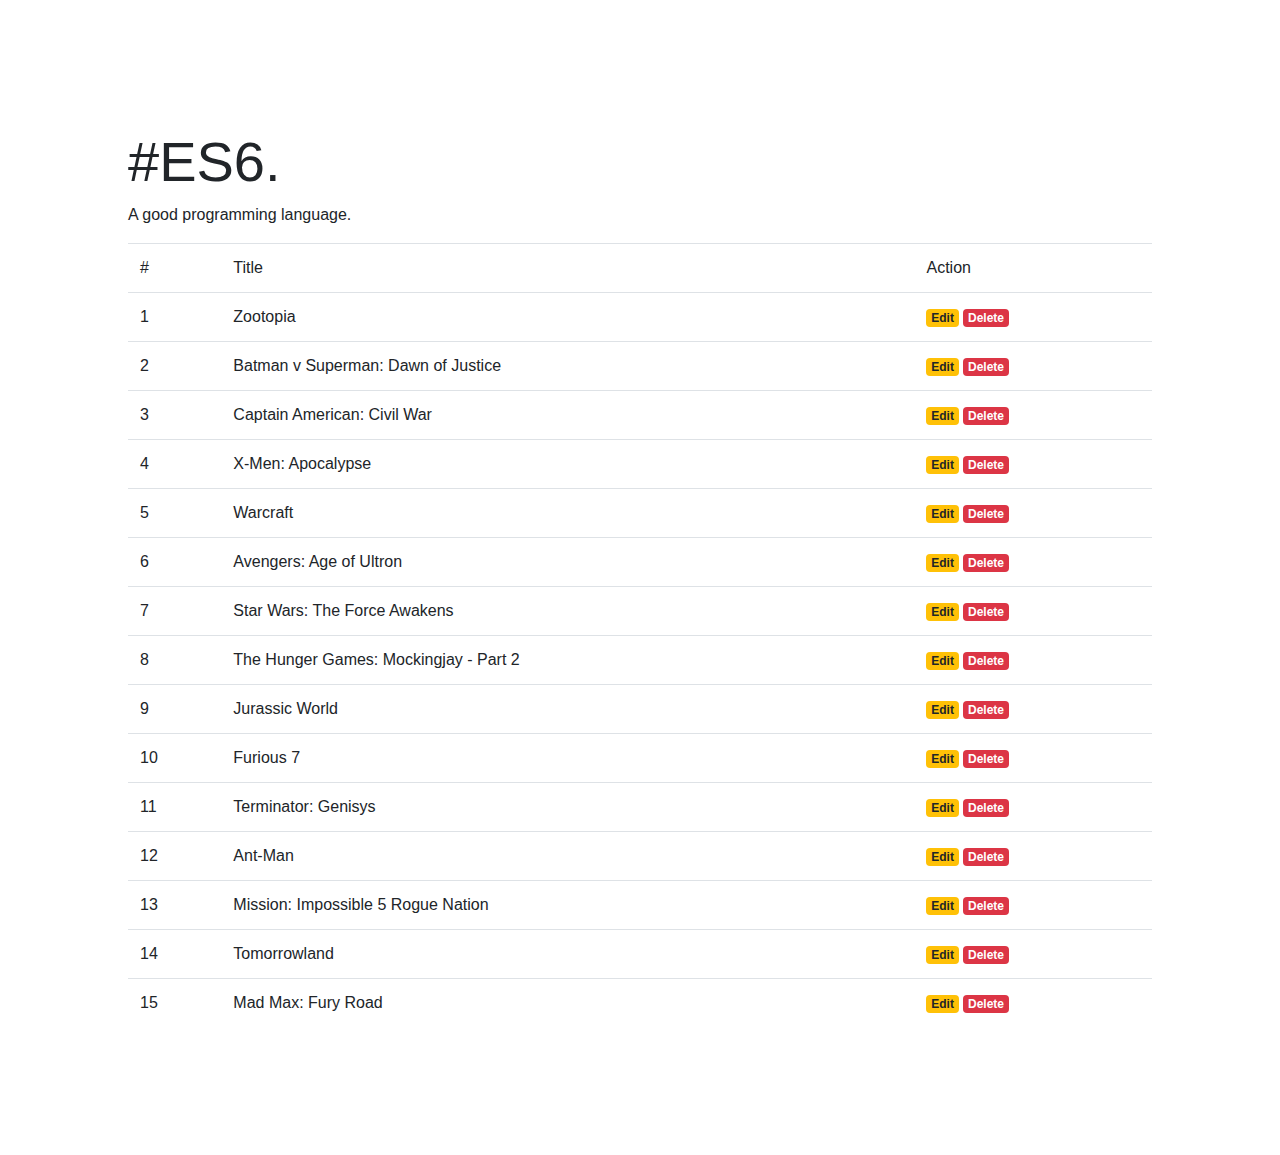
<file: five/latihan/index.html>
<!DOCTYPE html>
<html lang="en">
<head>
	<meta charset="UTF-8">
	<title>Javascript.</title>
	<link rel="stylesheet" href="../bootstrap.min.css">
	<link rel="stylesheet" href="style.css">
	<style>
		body {
			font-family: sans-serif;
			margin: 10%
		}

		li {cursor: pointer}
		
		/*latihan 1.*/
		.display {display: flex}
		.circle {border-radius: 50%; height:30px; width: 30px; 
			margin-right: 20px; cursor: pointer}
		
		/*latihan 2 dan latihan 4*/
		.list-group-item {padding: 5px; border-radius: 0 !important}
	</style>
</head>
<body>

	<h3 class="display-4" id="title">#ES6.</h3>
	<p id="subTitle">A good programming language.</p>

	<table class="table">
	  <thead>
	    <tr>
	      <td>#</td>
	      <td>Title</td>
	      <td>Action</td>
	    </tr>
	  </thead>
	  <tbody id="content"></tbody>
	</table>

	<script src="../js/latihan5.js"></script>
</body>
</html>
</file>
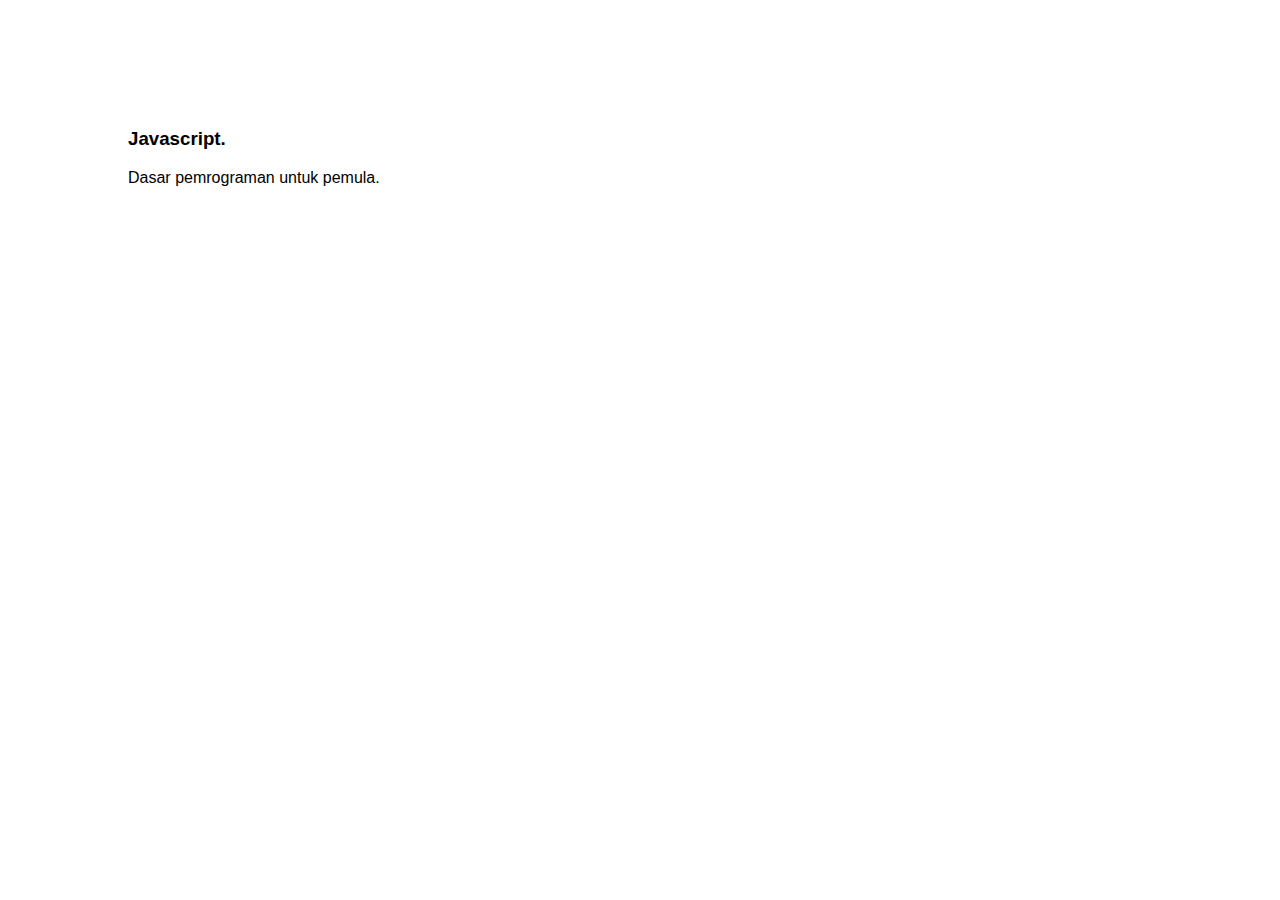
<file: one/latihan/index.html>
<!DOCTYPE html>
<html lang="en">
<head>
	<meta charset="UTF-8">
	<title>Javascript.</title>
	<style>
		body {
			font-family: sans-serif;
			margin: 10%
		}

		li { margin: 5px 0 }
	</style>
</head>
<body>
	
	<h3>Javascript.</h3>
	<p id="tagline">Dasar pemrograman untuk pemula.</p>
	<div id="demo"></div>
	<ul id="list"></ul>
	<p><em id="text"></em></p>

	<script src="../js/latihan13.js"></script>
</body>
</html>
</file>
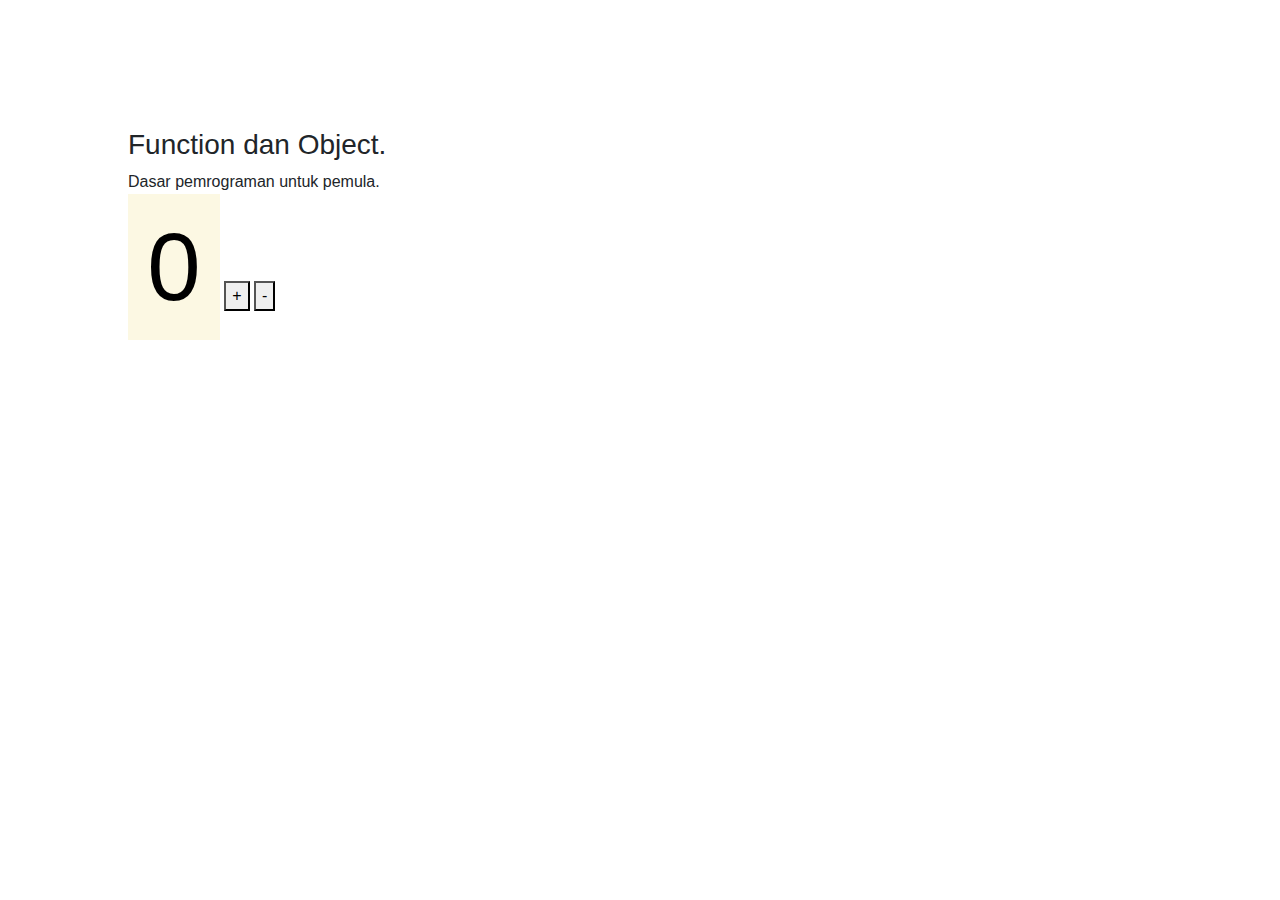
<file: Pertemuan2/latihan/index.html>
<!DOCTYPE html>
<html lang="en">
<head>
	<meta charset="UTF-8">
	<title>Javascript.</title>
	<link rel="stylesheet" href="../bootstrap.min.css">
	<style>
		body {
			font-family: sans-serif;
			margin: 10%
		}
	</style>
</head>
<body>
	
	<h3 id="title">Function dan Object.</h3>
	<p>Dasar pemrograman untuk pemula.</p>
	<div id="demo"></div>


	<mark class="display-1" id="text">1</mark>
	<button id="btn1">+</button>
	<button id="btn2">-</button>

	
	<script src="../js/latihan5.js"></script>
</body>
</html>
</file>
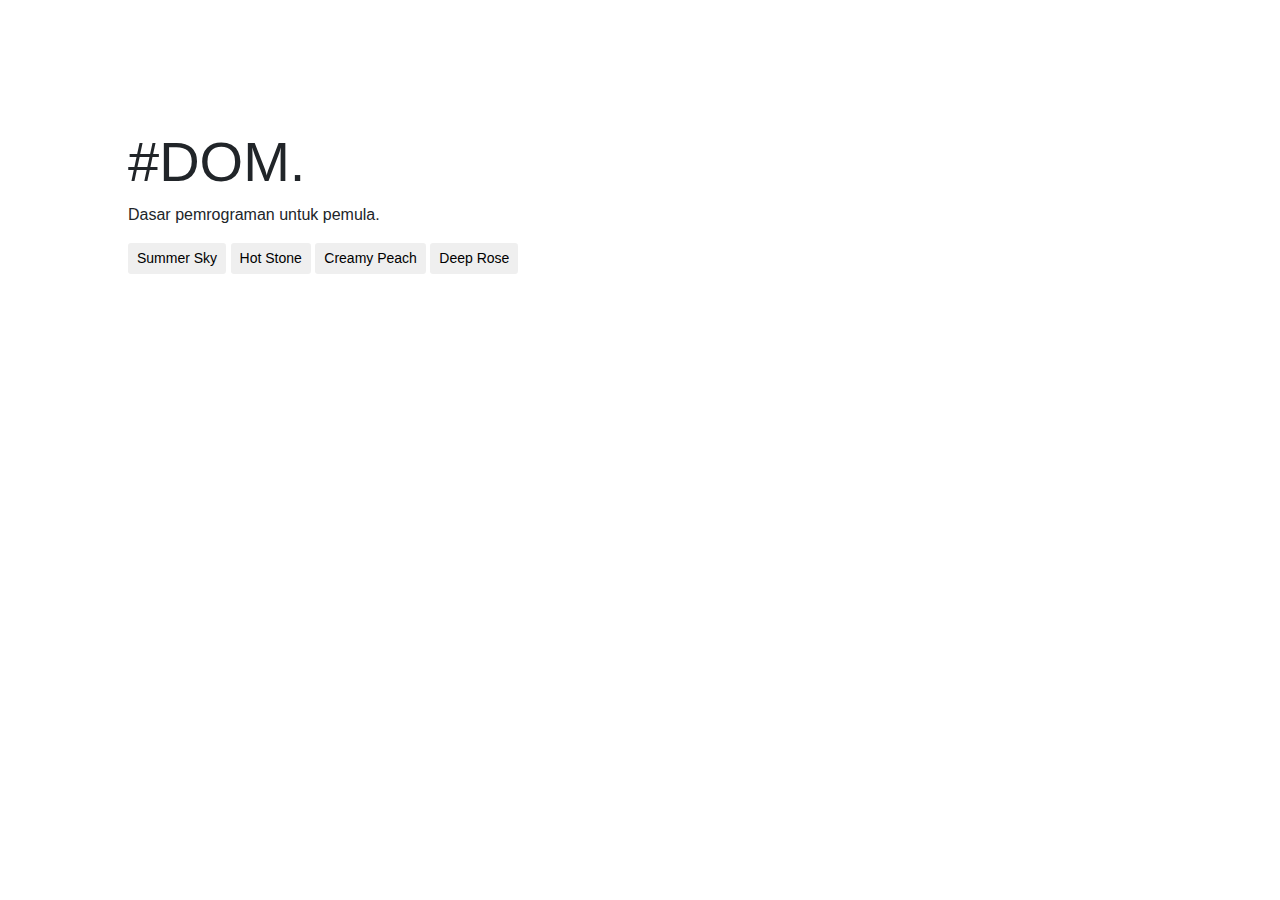
<file: pertemuan3/latihan/index.html>
<!DOCTYPE html>
<html lang="en">
<head>
	<meta charset="UTF-8">
	<title>Javascript.</title>
	<link rel="stylesheet" href="../bootstrap.min.css">
	<link rel="stylesheet" href="styles.css">
	<style>
		body {
			font-family: sans-serif;
			margin: 10%
		}

		li {cursor: pointer}
	</style>
</head>
<body>

	<h3 class="display-4" id="title">#DOM.</h3>
	<p id="subTitle">Dasar pemrograman untuk pemula.</p>

	<button data-color="#34ace0" class="btn btn-default btn-sm">Summer Sky</button>
	<button data-color="#aaa69d" class="btn btn-default btn-sm">Hot Stone</button>
	<button data-color="#f3a683" class="btn btn-default btn-sm">Creamy Peach</button>
	<button data-color="#c44569" class="btn btn-default btn-sm">Deep Rose</button>

	<script src="../js/latihan2.js"></script>
</body>
</html>
</file>
<file: five/latihan/style.css>
#detail {display: none}

/*latihan 5.*/
.btn-save, .btn-confirm, .form-control {display: none}
.circle { transition: all 1s ease }
</file>
<file: pertemuan3/latihan/styles.css>
.box { width: 50px; height: 50px; transition: all 1s ease; float: left; 
			margin-right: 10px}
</file>
